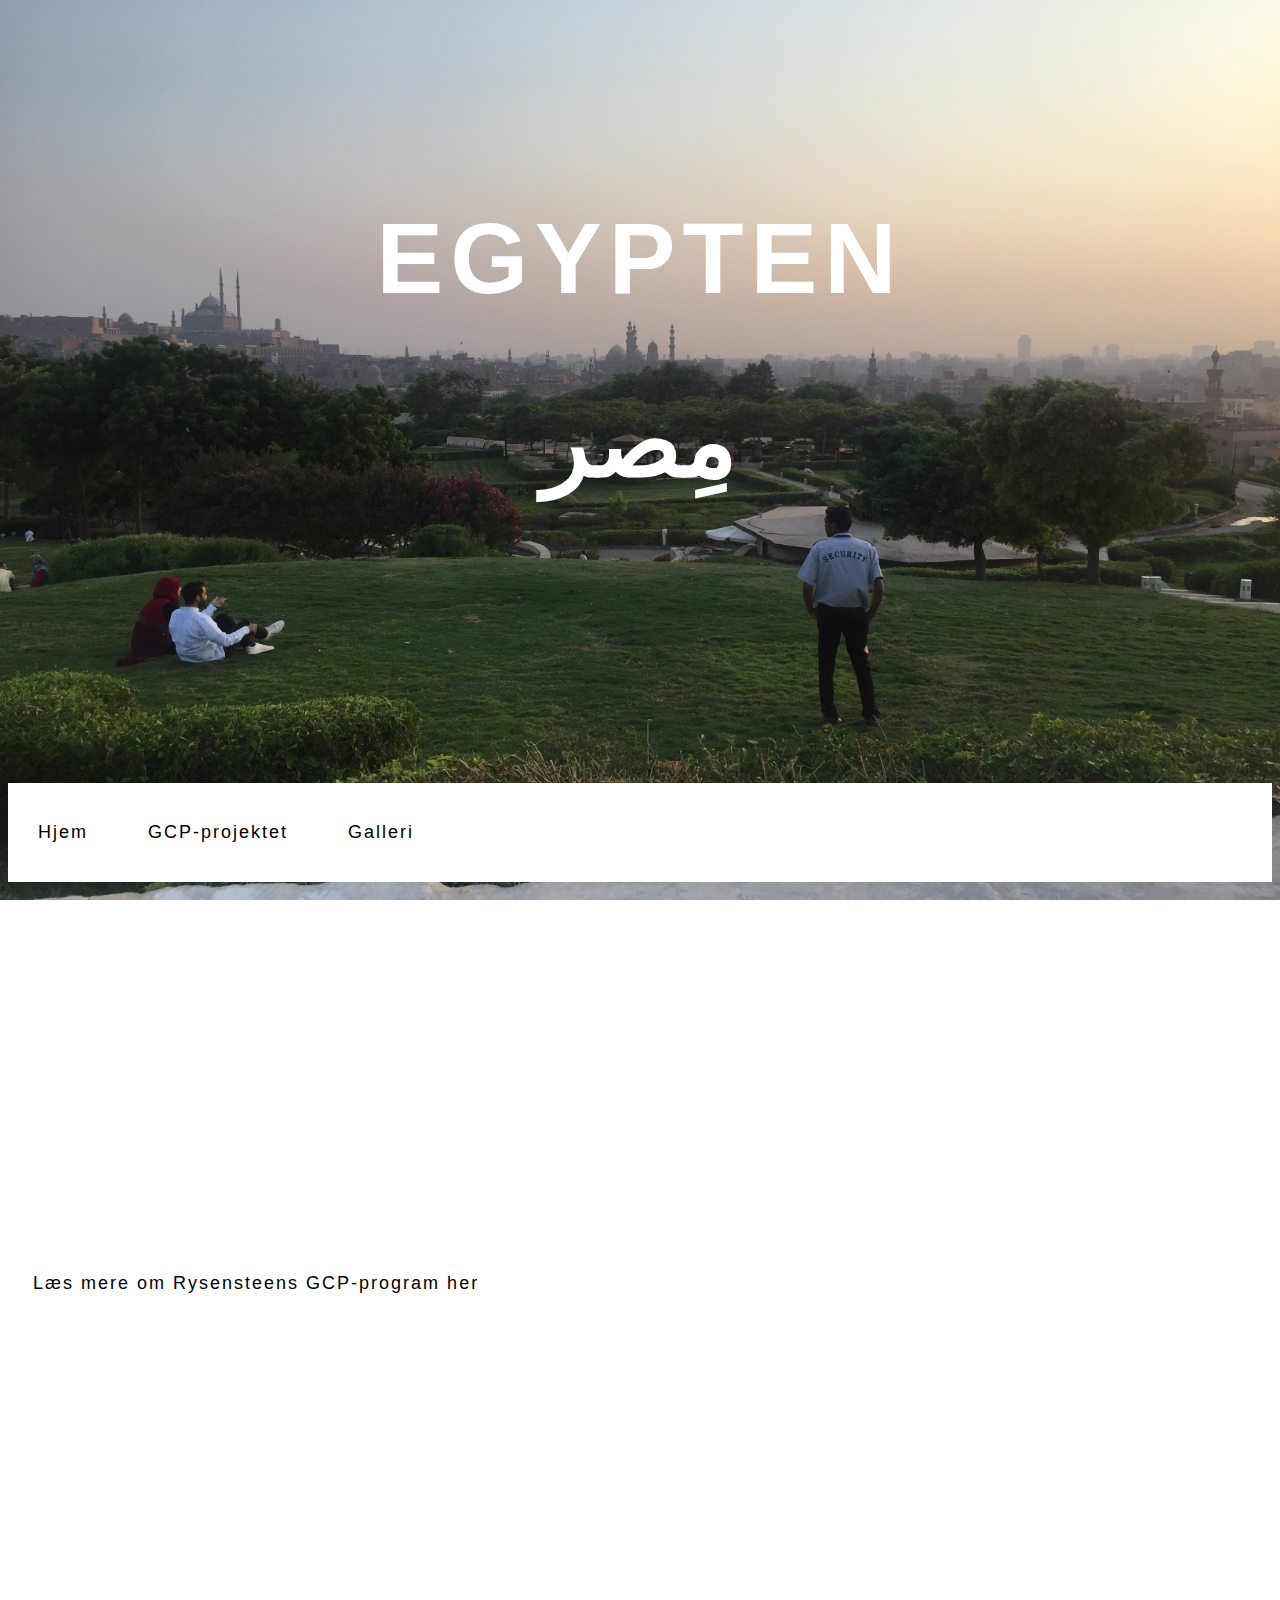
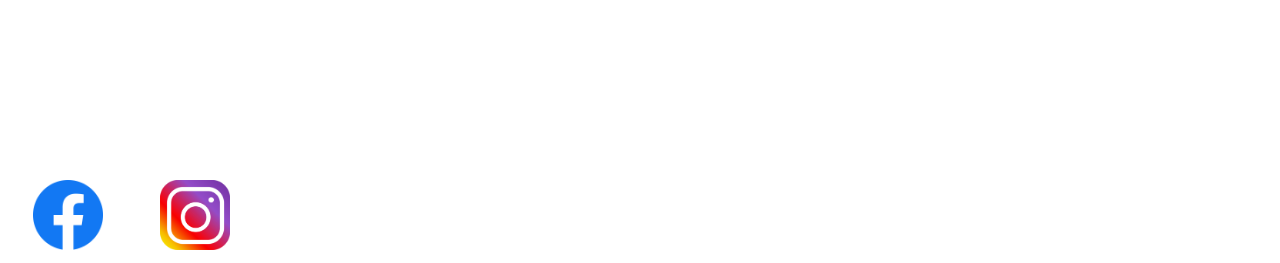
<file: index.html>
<!DOCTYPE html>
<html>
<head>

  <!--Det her stykke kode gør at man kan bruge æ, ø og å-->
  <meta http-equiv="content-type" content="text/html; charset=utf-8"/>

<!--Her linker jeg til external CSS-->
<link rel="stylesheet" href="styles.css">

<br><br><br><br><br><br><br>
<h1>EGYPTEN</h1>
<h1>مِصر‎</h1>
<br><br><br><br><br><br><br><br><br><br><br><br>

<ul>
  <li><a style="color:black;" href="index.html">Hjem</a></li>
  <li><a style="color:black;"href="GCPsektion.html">GCP-projektet</a></li>
  <li><a style="color:black;"href="Galleri.html">Galleri</a></li>
</ul>

<br><br><br><br>
      <h4>VELKOMMEN!</h4>
      <p style="margin-right:650px;"> Kære læser som skal til Egypten med Rysensteens GCP-program næste år - Dette er en guide til dig, som skal opleve Egypten og hverdagen i en egyptisk familie i Cairo.</p>

      <p style="margin-right:650px;"> Under rejsen til Egypten boede vi hos eleverne fra Rysensteens partnerskole i Cairo. Derudover tog vi også en afstikker til det Øvre Egypten, som helt kontraintuitivt er den sydligste del af landet. Se mere om vores oplevelser på vores ture rundt i den arabiske verdens mest folketallige land her:</p>

      <a href="https://rysensteen.dk/citizenship-p-rysensteen" style="margin-right:650px;" > Læs mere om Rysensteens GCP-program her</a>

      <br><br><br><br><br><br><br><br><br><br><br><br><br>



<br><br><br><br><br><br><br><br><br>
<h3> Find Rysensteen på Facebook og Instagram:</h3>

  <a href="https://www.facebook.com/Rysensteen-Gymnasium-838784399583507/">
           <img src="facebooklogo.png"
           width="70" height="70">
        </a>
  <a href="https://www.instagram.com/rysensteengym/">
            <img src="instagramlogo.png"
                 width="70" height="70">
        </a>







  </body>
</html>
</file>
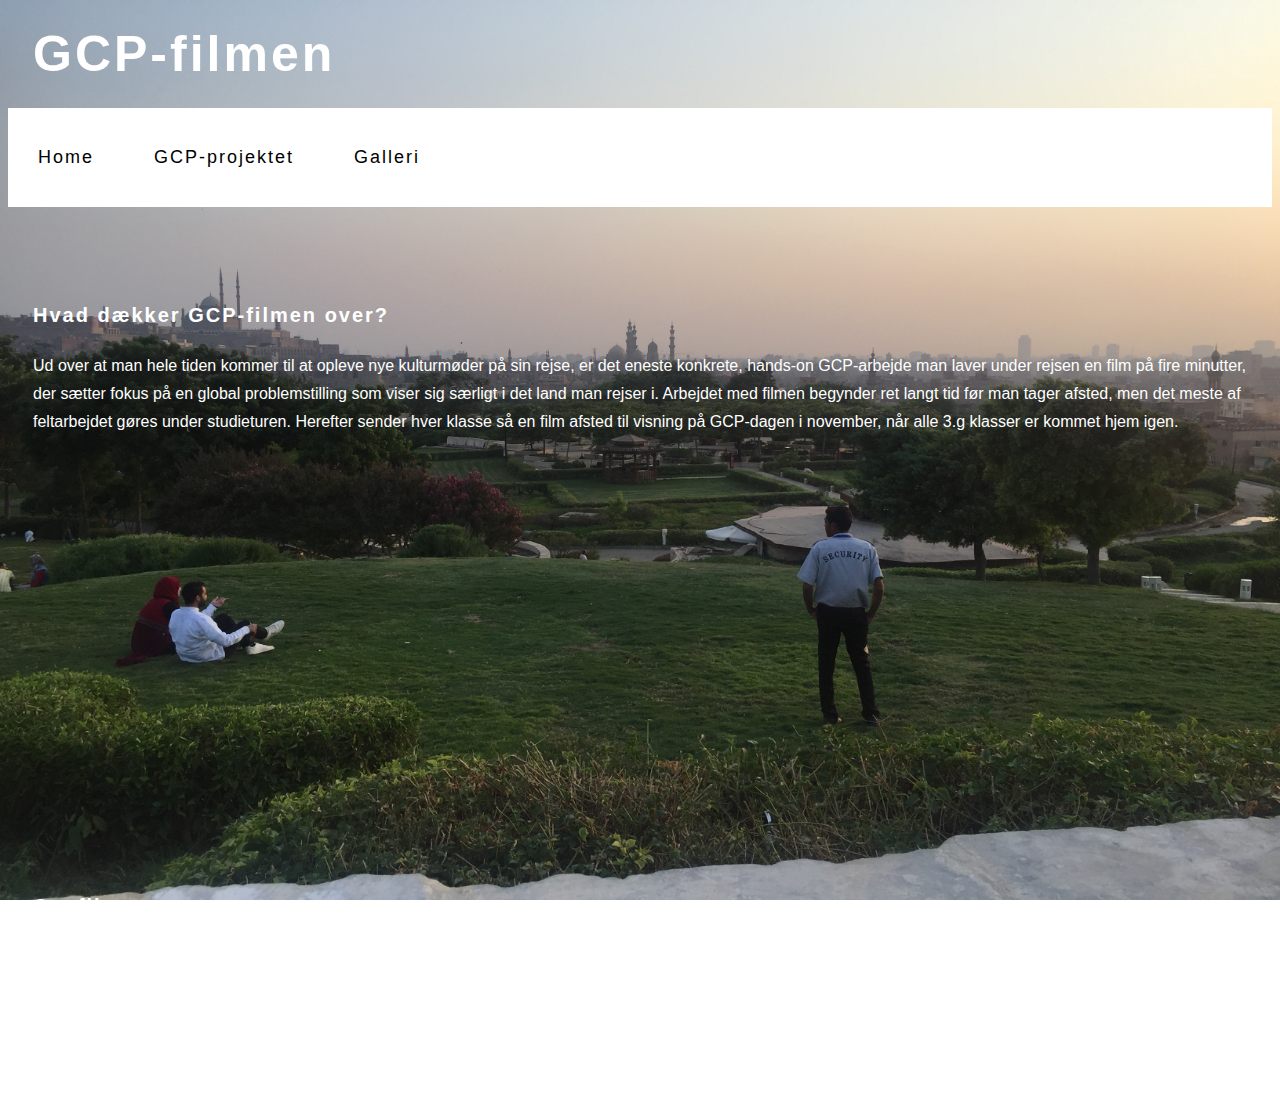
<file: GCPsektion.html>
<!DOCTYPE html>
<html>
<head>
  <meta http-equiv="content-type" content="text/html; charset=utf-8"/>

<link rel="stylesheet" href="styles.css">


    <h3>GCP-filmen</h3>

    <ul>
      <li><a style="color:black;"href="index.html">Home</a></li>
      <li><a style="color:black;"href="GCPsektion.html">GCP-projektet</a></li>
      <li><a style="color:black;"href="Galleri.html">Galleri</a></li>
    </ul>
<br><br><br><br>

    <h4> Hvad dækker GCP-filmen over? </h4>
    <p> Ud over at man hele tiden kommer til at opleve nye kulturmøder på sin rejse, er det eneste konkrete, hands-on GCP-arbejde man laver under rejsen en film på fire minutter, der sætter fokus på en global problemstilling som viser sig særligt i det land man rejser i. Arbejdet med filmen begynder ret langt tid før man tager afsted, men det meste af feltarbejdet gøres under studieturen. Herefter sender hver klasse så en film afsted til visning på GCP-dagen i november, når alle 3.g klasser er kommet hjem igen. </p>

    <br><br>
    <iframe width="560" height="315" src="https://www.youtube.com/embed/rSt7Q6Z7SSQ" frameborder="0" allow="accelerometer; autoplay; encrypted-media; gyroscope; picture-in-picture" allowfullscreen></iframe>
    <br><br><br><br>

    <h4> Om filmen </h4>
    <p> Vores film var skåret over temaet "ulighed i synet på Vesten i Egypten". Vi havde en tese om, at vestlig kultur og idealer i Egypten, og generelt i den arabiske verden, bruges forskelligt på tværs af sociale lag. Man ser i den arabiske verden ofte forretningsfolk gå rundt i jakkesæt, se vestlige ud, og alle gadehjørner i Cairo var plastrede til med vestligt udseende reklamer, brands osv - Vesten har noget materiel status over sig. Dog har man også set den modsatte tendens, hvor man af religiøse grunde har vendt sig væk fra Vesten, mod religionen og det spirituelle. Der var altså en klar skillelinje, som vi ville undersøge om havde en social slagside. Vi fik blandt andet hjælp fra Rune Lykkeberg, som har skrevet bogen 'Vesten mod Vesten', som gav os en historisk baggrund at gå ud fra.</p>

  </body>
</html>
</file>
<file: styles.css>
body {


  background-image: url("cairosunset1.jpg");
  background-attachment:fixed;
  background-size:100% 100%;


  }
    h1{
      font-family:helvetica;
      color: white;
      text-align:center;
      font-size: 100px;
      letter-spacing: 7px;
    }


    h3{
      font-family:helvetica;
      color: white;
      font-size: 50px;
      letter-spacing: 3px;
      margin: 25px;
    }



  h4{
      font-family:helvetica;
      color:white;
      font-size: 20px;
      letter-spacing: 2px;
      margin:25px;
    }


    p{
      font-family:helvetica;
      color: white;
      line-height: 1.75;
      margin: 25px;
  }


  li {
    float: left;
  }

  ul {
    list-style-type: none;
    margin: 0;
    padding: 0;
    position: -webkit-sticky; /* Safari */
    position: sticky;
    top: 0;
    overflow: hidden;
    background-color: white;
  }



  li a {
  display: block;
  color: white;
  text-align: center;
    padding: 14px 5px;

}

li a:hover {
  background-color: royalblue;
  color: black;
}

.active {
  background-color: white;
}



    a:link {
      color: black;
      font-family:helvetica;
      font-size:18px;
      background-color: transparent;
      letter-spacing:2px;
      text-decoration: none;
      margin: 25px;
  }

  a:visited {
    color: royalblue;
    background-color: transparent;
    text-decoration: none;

}
</file>
